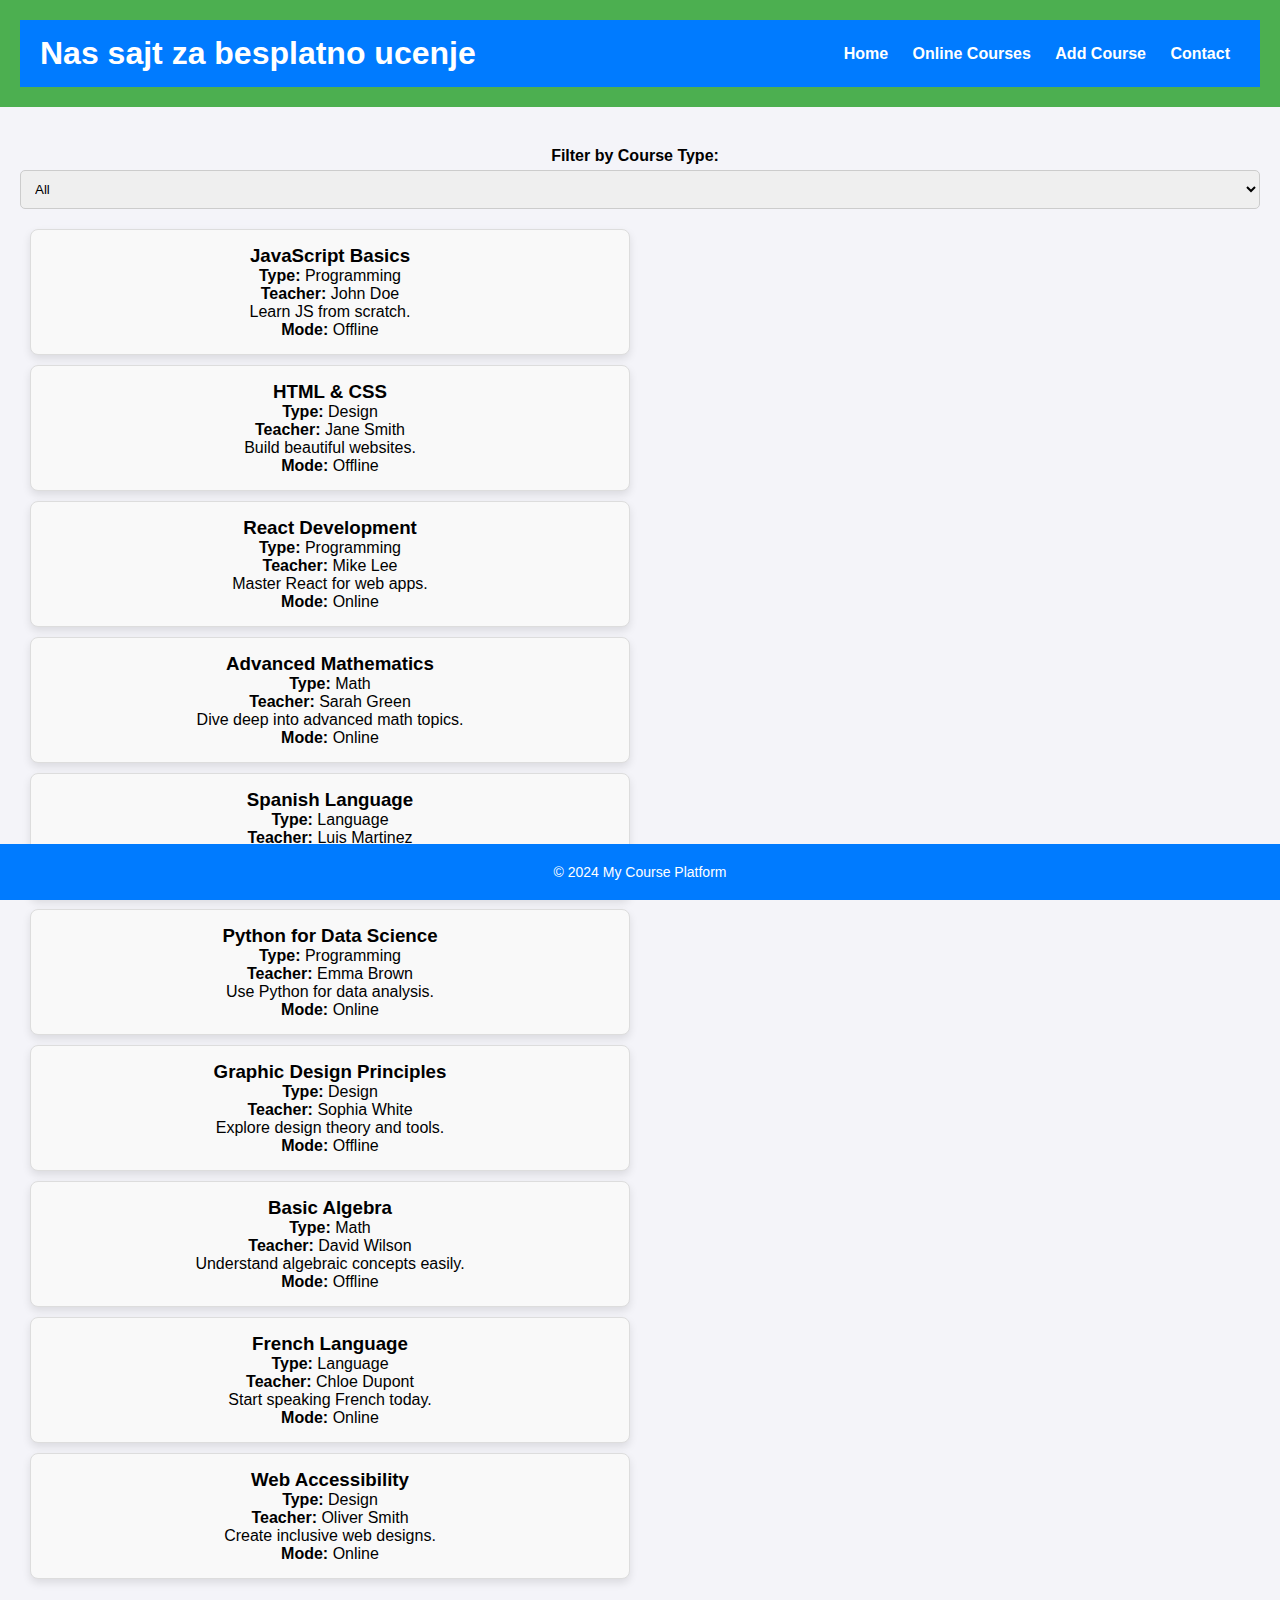
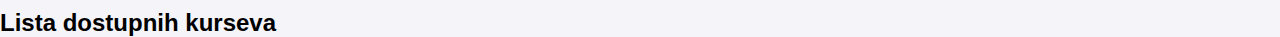
<file: Ucenje/index.html>
<!DOCTYPE html>
<html lang="en">
<head>
    <meta charset="UTF-8">
    <meta name="viewport" content="width=device-width, initial-scale=1.0">
    <title>Home - Course Platform</title>
    <link rel="stylesheet" href="style.css">
</head>
<body>
    <header>
        <div class="navbar">
            <h1>Nas sajt za besplatno ucenje</h1>
            <nav>
                <a href="index.html">Home</a>
                <a href="online-courses.html">Online Courses</a>
                <a href="add-course.html">Add Course</a>
                <a href="contact.html">Contact</a>
            </nav>
        </div>
    </header>

    <main>
        <!-- Filter opcija -->
        <section class="filter">
            <label for="filter-type">Filter by Course Type:</label>
            <select id="filter-type">
                <option value="all">All</option>
                <option value="programming">Programming</option>
                <option value="design">Design</option>
                <option value="math">Math</option>
                <option value="language">Language</option>
            </select>
        </section>

        <!-- Prikaz kurseva -->
        <section id="course-list">
            <!-- Kursevi će se dinamički generisati ovde -->
        </section>
    </main>

    <footer>
        <p>&copy; 2024 My Course Platform</p>
    </footer>

    <h2>Lista dostupnih kurseva</h2>

    <script>
        const courses = [
            { name: "JavaScript Basics", type: "Programming", teacher: "John Doe", online: false, description: "Learn JS from scratch." },
            { name: "HTML & CSS", type: "Design", teacher: "Jane Smith", online: false, description: "Build beautiful websites." },
            { name: "React Development", type: "Programming", teacher: "Mike Lee", online: true, description: "Master React for web apps." },
            { name: "Advanced Mathematics", type: "Math", teacher: "Sarah Green", online: true, description: "Dive deep into advanced math topics." },
            { name: "Spanish Language", type: "Language", teacher: "Luis Martinez", online: false, description: "Learn conversational Spanish." },
            { name: "Python for Data Science", type: "Programming", teacher: "Emma Brown", online: true, description: "Use Python for data analysis." },
            { name: "Graphic Design Principles", type: "Design", teacher: "Sophia White", online: false, description: "Explore design theory and tools." },
            { name: "Basic Algebra", type: "Math", teacher: "David Wilson", online: false, description: "Understand algebraic concepts easily." },
            { name: "French Language", type: "Language", teacher: "Chloe Dupont", online: true, description: "Start speaking French today." },
            { name: "Web Accessibility", type: "Design", teacher: "Oliver Smith", online: true, description: "Create inclusive web designs." },
        ];

        function displayCourses(filterType = "all") {
            const courseList = document.getElementById("course-list");
            courseList.innerHTML = "";

            const filteredCourses = filterType === "all" ? courses : courses.filter(course => course.type.toLowerCase() === filterType.toLowerCase());

            filteredCourses.forEach(course => {
                const courseItem = document.createElement("div");
                courseItem.classList.add("course-item");
                courseItem.innerHTML = `
                    <h3>${course.name}</h3>
                    <p><strong>Type:</strong> ${course.type}</p>
                    <p><strong>Teacher:</strong> ${course.teacher}</p>
                    <p>${course.description}</p>
                    <p><strong>Mode:</strong> ${course.online ? "Online" : "Offline"}</p>
                `;
                courseList.appendChild(courseItem);
            });
        }

        document.getElementById("filter-type").addEventListener("change", (e) => {
            displayCourses(e.target.value);
        });

        displayCourses();
    </script>
</body>
</html>
</file>
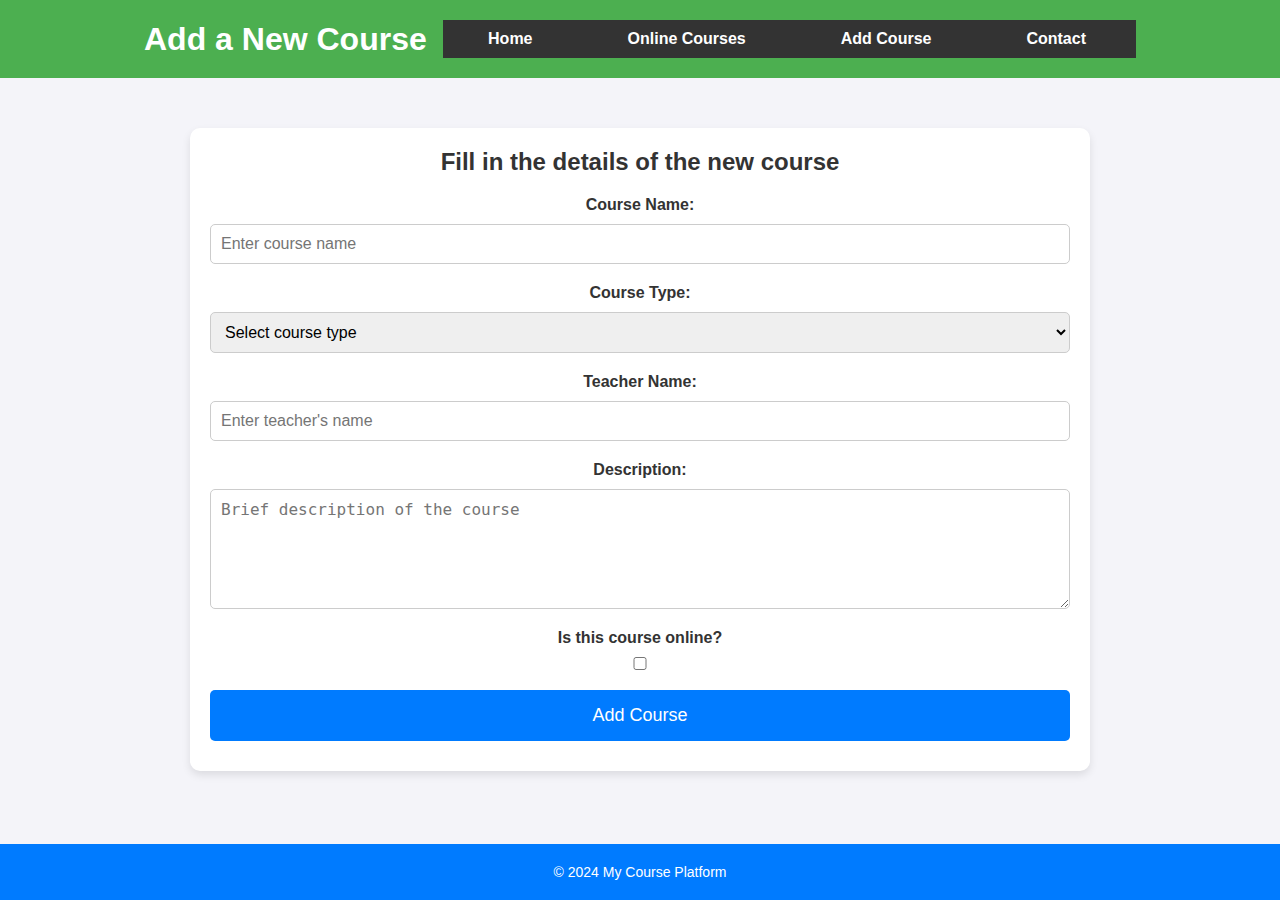
<file: Ucenje/add-course.html>
<!DOCTYPE html>
<html lang="en">
<head>
    <meta charset="UTF-8">
    <meta name="viewport" content="width=device-width, initial-scale=1.0">
    <title>Add a New Course</title>
    <link rel="stylesheet" href="style.css">
</head>
<body>
    <header>
        <div class="container">
            <h1>Add a New Course</h1>
            <nav>
                <ul>
                    <li><a href="index.html">Home</a></li>
                    <li><a href="online-courses.html">Online Courses</a></li>
                    <li><a href="add-course.html">Add Course</a></li>
                    <li><a href="contact.html">Contact</a></li>
                </ul>
            </nav>
        </div>
    </header>

    <main>
        <section class="add-course-container">
            <h2>Fill in the details of the new course</h2>
            <form id="addCourseForm">
                <div class="form-group">
                    <label for="courseName">Course Name:</label>
                    <input type="text" id="courseName" name="courseName" placeholder="Enter course name" required>
                </div>

                <div class="form-group">
                    <label for="courseType">Course Type:</label>
                    <select id="courseType" name="courseType" required>
                        <option value="">Select course type</option>
                        <option value="Programming">Programming</option>
                        <option value="Design">Design</option>
                        <option value="Business">Business</option>
                        <option value="Marketing">Marketing</option>
                    </select>
                </div>

                <div class="form-group">
                    <label for="teacherName">Teacher Name:</label>
                    <input type="text" id="teacherName" name="teacherName" placeholder="Enter teacher's name" required>
                </div>

                <div class="form-group">
                    <label for="description">Description:</label>
                    <textarea id="description" name="description" placeholder="Brief description of the course" required></textarea>
                </div>

                <div class="form-group">
                    <label for="isOnline">Is this course online?</label>
                    <input type="checkbox" id="isOnline" name="isOnline">
                </div>

                <button type="submit">Add Course</button>
            </form>
        </section>
    </main>

    <footer>
        <p>&copy; 2024 My Course Platform</p>
    </footer>

    <script src="script.js"></script>
</body>
</html>
</file>
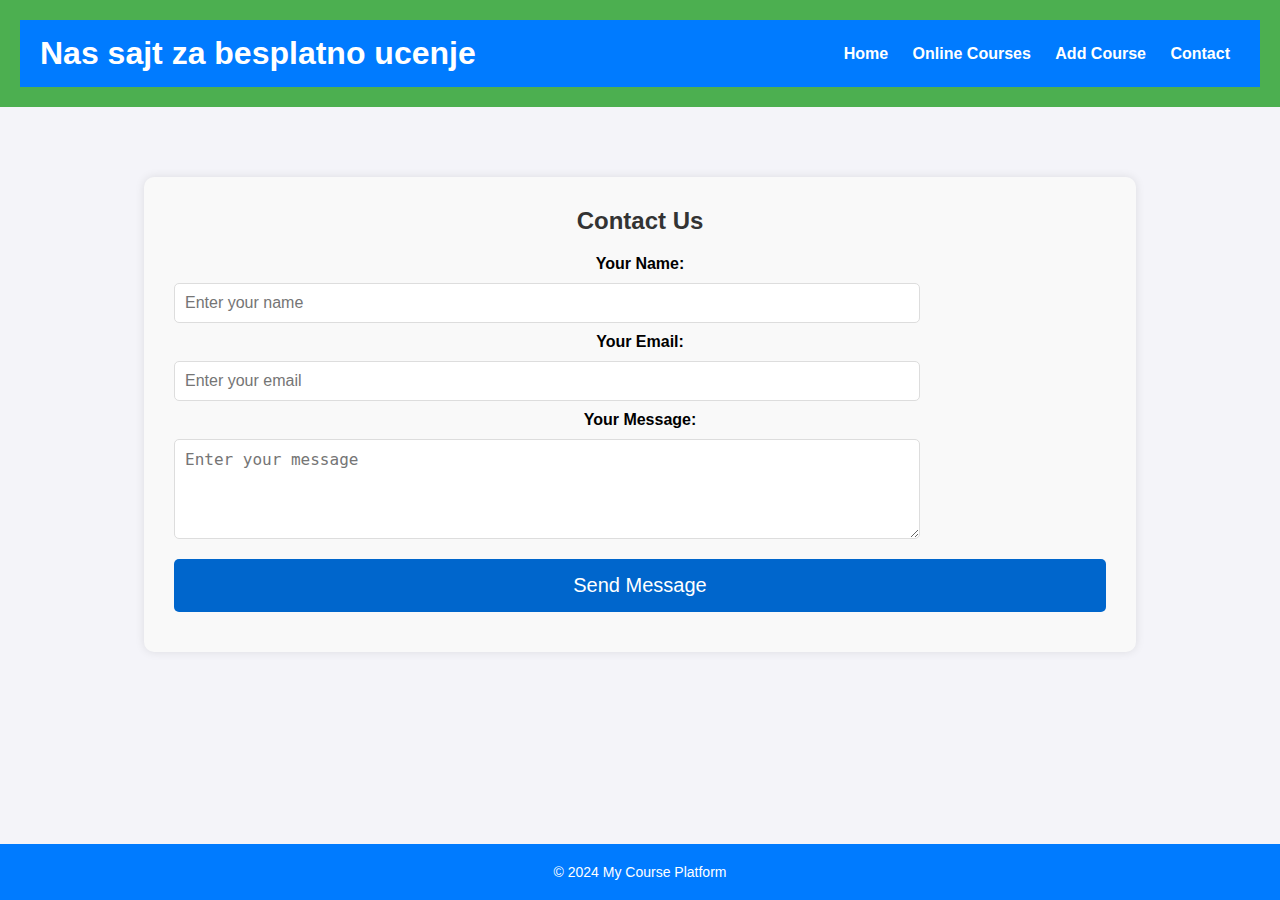
<file: Ucenje/contact.html>
<!DOCTYPE html>
<html lang="en">
<head>
    <meta charset="UTF-8">
    <meta name="viewport" content="width=device-width, initial-scale=1.0">
    <title>Contact Us</title>
    <link rel="stylesheet" href="style.css">
</head>
<body>
    <header>
        <div class="navbar">
            <h1>Nas sajt za besplatno ucenje</h1>
            <nav>
                <a href="index.html">Home</a>
                <a href="online-courses.html">Online Courses</a>
                <a href="add-course.html">Add Course</a>
                <a href="contact.html">Contact</a>
            </nav>
        </div>
    </header>

    <main>
        <div class="contact-container">
            <h2>Contact Us</h2>
            <form class="contact-form">
                <label for="name">Your Name:</label>
                <input type="text" id="name" placeholder="Enter your name" required>
                
                <label for="email">Your Email:</label>
                <input type="email" id="email" placeholder="Enter your email" required>
                
                <label for="message">Your Message:</label>
                <textarea id="message" placeholder="Enter your message" rows="5" required></textarea>
                
                <button type="submit">Send Message</button>
            </form>
        </div>
    </main>

    <footer>
        <p>&copy; 2024 My Course Platform</p>
    </footer>
</body>
</html>
</file>
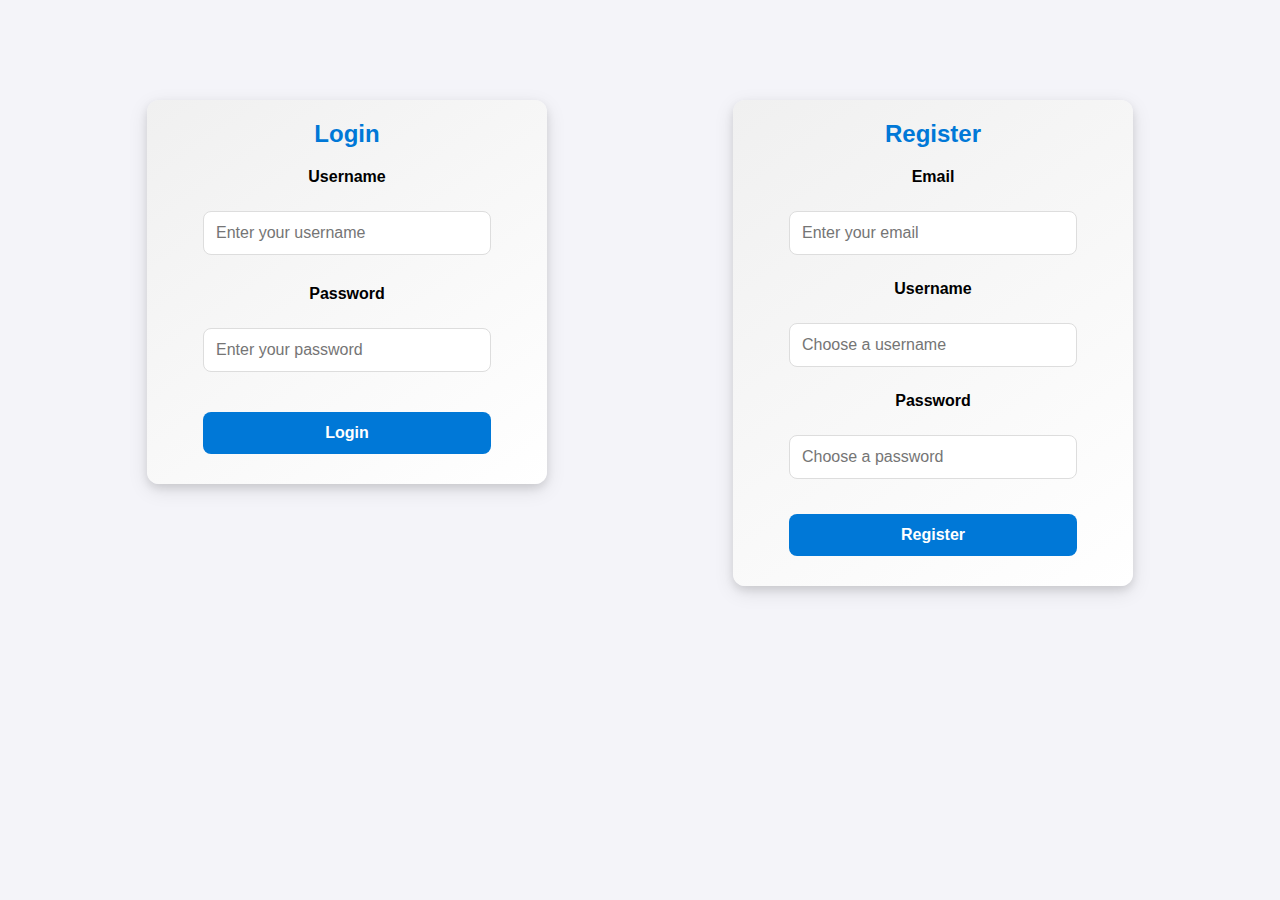
<file: Ucenje/login.html>
<!DOCTYPE html>
<html lang="en">
<head>
    <meta charset="UTF-8">
    <meta name="viewport" content="width=device-width, initial-scale=1.0">
    <title>Login & Register</title>
    <link rel="stylesheet" href="style.css"> <!-- Povezujemo CSS -->
</head>
<body>
    <div class="auth-container">
        <div class="login-container">
            <h2>Login</h2>
            <form id="login-form">
                <label for="username">Username</label>
                <input type="text" id="username" placeholder="Enter your username" required>

                <label for="password">Password</label>
                <input type="password" id="password" placeholder="Enter your password" required>

                <button type="submit">Login</button>
            </form>
            <p id="login-error" class="error-message" style="display: none;">Invalid username or password.</p>
        </div>

        <div class="register-container">
            <h2>Register</h2>
            <form id="register-form">
                <label for="reg-email">Email</label>
                <input type="email" id="reg-email" placeholder="Enter your email" required>

                <label for="reg-username">Username</label>
                <input type="text" id="reg-username" placeholder="Choose a username" required>

                <label for="reg-password">Password</label>
                <input type="password" id="reg-password" placeholder="Choose a password" required>

                <button type="submit">Register</button>
            </form>
            <p id="register-error" class="error-message" style="display: none;">Invalid email or password.</p>
            <p id="register-success" class="success-message" style="display: none;">Registration successful! You can now log in.</p>
        </div>
    </div>
    <script src="login.js"></script>
</body>
</html>
</file>
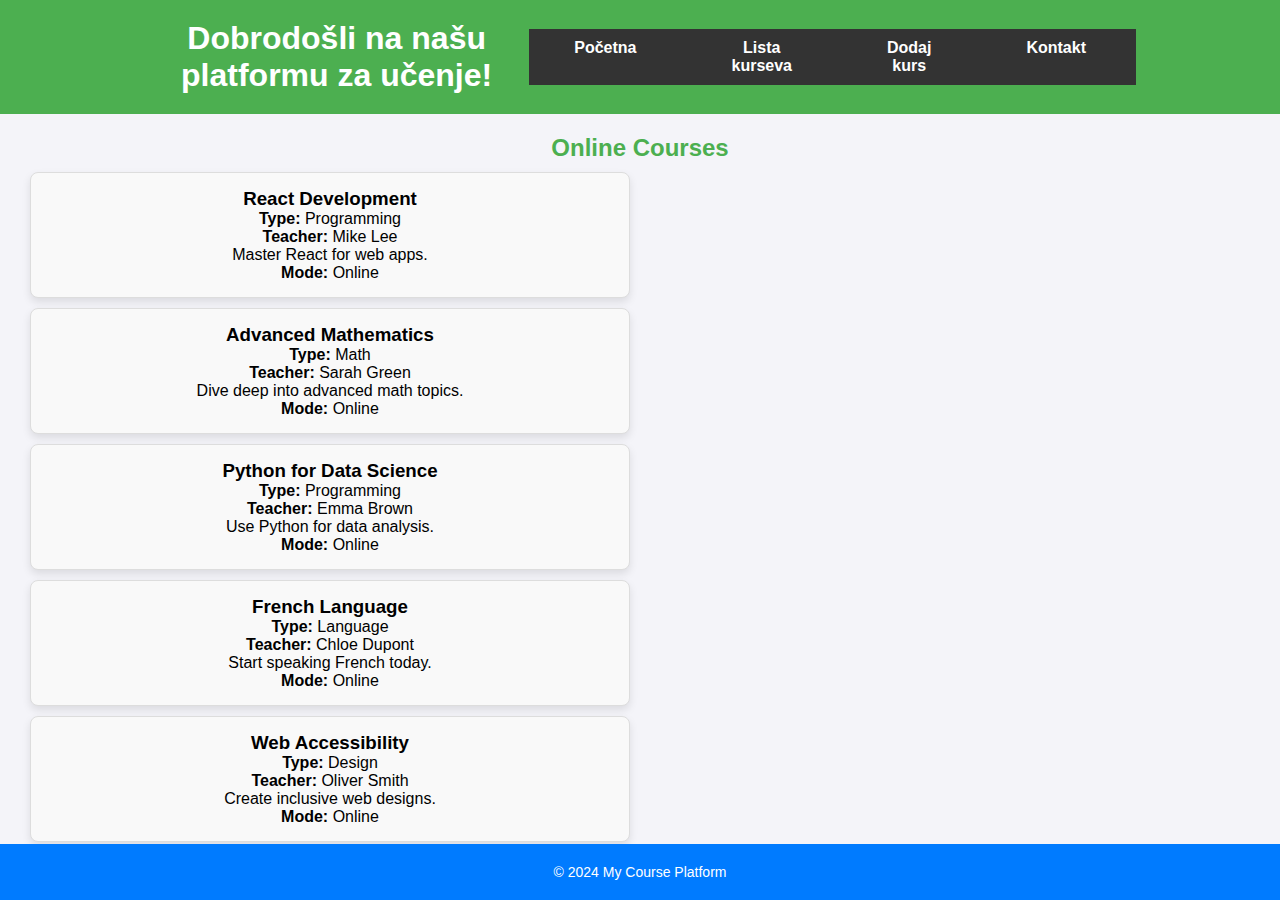
<file: Ucenje/online-courses.html>
<!DOCTYPE html>
<html lang="en">
<head>
    <meta charset="UTF-8">
    <meta name="viewport" content="width=device-width, initial-scale=1.0">
    <title>Online Courses</title>
    <link rel="stylesheet" href="style.css">
</head>
<body>
    <header>
        <div class="container">
            <h1>Dobrodošli na našu platformu za učenje!</h1>
            <nav>
                <ul>
                    <li><a href="index.html">Početna</a></li>
                    <li><a href="online.html">Lista kurseva</a></li>
                    <li><a href="add-course.html">Dodaj kurs</a></li>
                    <li><a href="contact.html">Kontakt</a></li>
                </ul>
            </nav>
        </div>
    </header>

    <main>
        <section class="online-courses-section">
            <h2>Online Courses</h2>
            <div id="online-course-list">
                <!-- Online kursevi će se generisati ovde -->
            </div>
        </section>
    </main>

    <footer>
        <p>&copy; 2024 My Course Platform</p>
    </footer>

    <script>
        // Svi kursevi - kopirano iz glavnog fajla
        const courses = [
            { name: "JavaScript Basics", type: "Programming", teacher: "John Doe", online: false, description: "Learn JS from scratch." },
            { name: "HTML & CSS", type: "Design", teacher: "Jane Smith", online: false, description: "Build beautiful websites." },
            { name: "React Development", type: "Programming", teacher: "Mike Lee", online: true, description: "Master React for web apps." },
            { name: "Advanced Mathematics", type: "Math", teacher: "Sarah Green", online: true, description: "Dive deep into advanced math topics." },
            { name: "Spanish Language", type: "Language", teacher: "Luis Martinez", online: false, description: "Learn conversational Spanish." },
            { name: "Python for Data Science", type: "Programming", teacher: "Emma Brown", online: true, description: "Use Python for data analysis." },
            { name: "Graphic Design Principles", type: "Design", teacher: "Sophia White", online: false, description: "Explore design theory and tools." },
            { name: "Basic Algebra", type: "Math", teacher: "David Wilson", online: false, description: "Understand algebraic concepts easily." },
            { name: "French Language", type: "Language", teacher: "Chloe Dupont", online: true, description: "Start speaking French today." },
            { name: "Web Accessibility", type: "Design", teacher: "Oliver Smith", online: true, description: "Create inclusive web designs." },
        ];

        // Filtriranje samo online kurseva
        const onlineCourses = courses.filter(course => course.online);

        // Prikazuje online kurseve
        const onlineCourseList = document.getElementById("online-course-list");
        onlineCourses.forEach(course => {
            const courseItem = document.createElement("div");
            courseItem.classList.add("course-item");
            courseItem.innerHTML = `
                <h3>${course.name}</h3>
                <p><strong>Type:</strong> ${course.type}</p>
                <p><strong>Teacher:</strong> ${course.teacher}</p>
                <p>${course.description}</p>
                <p><strong>Mode:</strong> Online</p>
            `;
            onlineCourseList.appendChild(courseItem);
        });
    </script>
</body>
</html>
</file>
<file: Ucenje/style.css>
body {
    font-family: Arial, sans-serif;
    margin: 0;
    padding: 0;
    background: #f9f9f9;
}

.main-header {
    background: #0078d7;
    color: white;
    padding: 20px;
    text-align: center;
}

nav a {
    color: white;
    text-decoration: none;
    margin: 0 10px;
    font-weight: bold;
}

nav a:hover {
    text-decoration: underline;
}

.course-container {
    display: flex;
    flex-wrap: wrap;
    gap: 20px;
    padding: 20px;
}

.course-card {
    background: #fff;
    border: 1px solid #ddd;
    border-radius: 8px;
    padding: 15px;
    width: calc(33% - 40px);
    box-shadow: 0 2px 5px rgba(0, 0, 0, 0.1);
}

.course-card h3 {
    margin: 0 0 10px;
    color: #0078d7;
}

button {
    padding: 10px;
    background: #0078d7;
    color: white;
    border: none;
    border-radius: 5px;
    cursor: pointer;
}

button:hover {
    background: #005bb5;
}
/* Stilizacija forme za dodavanje kurseva */
.styled-form {
    background: #ffffff;
    padding: 20px;
    border-radius: 10px;
    box-shadow: 0 4px 8px rgba(0, 0, 0, 0.1);
    max-width: 500px;
    margin: 20px auto;
    display: flex;
    flex-direction: column;
    gap: 15px;
}

.styled-form label {
    font-weight: bold;
    color: #333;
}

.styled-form input,
.styled-form textarea,
.styled-form button {
    font-size: 16px;
    padding: 10px;
    border: 1px solid #ddd;
    border-radius: 5px;
    width: 100%;
}

.styled-form input:focus,
.styled-form textarea:focus {
    border-color: #0078d7;
    outline: none;
    box-shadow: 0 0 5px rgba(0, 120, 215, 0.5);
}

.styled-form textarea {
    resize: none;
    height: 100px;
}

.checkbox-container {
    display: flex;
    align-items: center;
    gap: 10px;
}

.styled-form button {
    background-color: #0078d7;
    color: white;
    border: none;
    cursor: pointer;
    transition: background-color 0.3s;
}

.styled-form button:hover {
    background-color: #005bb5;
}

#schedule-section {
    margin-top: -10px;
    padding-left: 20px;
    border-left: 3px solid #0078d7;
}
input:invalid, textarea:invalid {
    border-color: red;
    outline: none;
}

input:valid, textarea:valid {
    border-color: #00cc00;
}

input.error, textarea.error {
    border-color: red !important;
    background-color: #ffe6e6;
}
.courses-list {
    display: flex;
    flex-wrap: wrap;
    gap: 20px;
    justify-content: center;
    margin-top: 20px;
}

.course-card {
    background: #f9f9f9;
    padding: 15px;
    border-radius: 10px;
    box-shadow: 0 4px 8px rgba(0, 0, 0, 0.1);
    max-width: 300px;
    text-align: left;
}

.course-card h3 {
    margin-bottom: 10px;
    color: #0078d7;
}

.course-card p {
    margin: 5px 0;
    color: #555;
}














body {
    font-family: Arial, sans-serif;
    margin: 0;
    padding: 0;
    background-color: #f4f4f9;
}

header {
    background-color: #0078d7;
    color: white;
    padding: 20px;
    text-align: center;
}

#add-course {
    padding: 20px;
    background-color: #fff;
    margin: 20px;
    box-shadow: 0 0 10px rgba(0, 0, 0, 0.1);
}

#courses-container {
    display: flex;
    flex-wrap: wrap;
    gap: 20px;
    justify-content: center;
    margin-top: 20px;
}

.course-card {
    background: #fff;
    padding: 15px;
    border-radius: 10px;
    box-shadow: 0 4px 8px rgba(0, 0, 0, 0.1);
    max-width: 300px;
    text-align: left;
    width: 100%;
}

.course-card h3 {
    margin-bottom: 10px;
    color: #0078d7;
}

.course-card p {
    margin: 5px 0;
    color: #555;
}








.login-container {
    width: 100%;
    max-width: 400px;
    margin: 50px auto;
    padding: 20px;
    background: #fff;
    box-shadow: 0 4px 8px rgba(0, 0, 0, 0.1);
    border-radius: 10px;
    text-align: center;
}

.login-container h2 {
    margin-bottom: 20px;
    color: #0078d7;
}

.login-container form {
    display: flex;
    flex-direction: column;
}

.login-container input {
    margin-bottom: 15px;
    padding: 10px;
    font-size: 16px;
    border: 1px solid #ddd;
    border-radius: 5px;
}

.login-container button {
    background: #0078d7;
    color: white;
    border: none;
    padding: 10px;
    font-size: 16px;
    border-radius: 5px;
    cursor: pointer;
}

.login-container button:hover {
    background: #005fa3;
}

.error-message {
    color: red;
    font-size: 14px;
}









.register-container {
    width: 100%;
    max-width: 400px;
    margin: 50px auto;
    padding: 20px;
    background: #fff;
    box-shadow: 0 4px 8px rgba(0, 0, 0, 0.1);
    border-radius: 10px;
    text-align: center;
}

.register-container h2 {
    margin-bottom: 20px;
    color: #0078d7;
}

.success-message {
    color: green;
    font-size: 14px;
}









.register-container {
    width: 100%;
    max-width: 400px;
    margin: 50px auto;
    padding: 30px;
    background: linear-gradient(145deg, #f0f0f0, #ffffff);
    box-shadow: 0 4px 8px rgba(0, 0, 0, 0.1), 0 6px 20px rgba(0, 0, 0, 0.1);
    border-radius: 12px;
    text-align: center;
    font-family: 'Arial', sans-serif;
}

.register-container h2 {
    font-size: 24px;
    font-weight: bold;
    color: #0078d7;
    margin-bottom: 20px;
}

.register-container form {
    display: flex;
    flex-direction: column;
    gap: 15px;
}

.register-container input {
    padding: 12px;
    font-size: 16px;
    border: 1px solid #ddd;
    border-radius: 8px;
    transition: all 0.3s ease;
}

.register-container input:focus {
    border-color: #0078d7;
    box-shadow: 0 0 8px rgba(0, 120, 215, 0.3);
    outline: none;
}

.register-container button {
    background: #0078d7;
    color: white;
    border: none;
    padding: 12px;
    font-size: 16px;
    font-weight: bold;
    border-radius: 8px;
    cursor: pointer;
    transition: background-color 0.3s ease;
}

.register-container button:hover {
    background: #005fa3;
}

.register-container .error-message {
    color: #d32f2f;
    font-size: 14px;
    margin-top: 10px;
    display: block;
}

.register-container .success-message {
    color: #388e3c;
    font-size: 14px;
    margin-top: 10px;
    display: block;
}
















/* Glavni kontejner za Login i Register */
.auth-container {
    display: flex;
    justify-content: space-around;
    align-items: flex-start;
    width: 90%;
    max-width: 1200px;
    margin: 50px auto;
    gap: 20px;
}

/* Login i Register kontejneri */
.login-container, .register-container {
    flex: 1; /* Prilagodljiva širina */
    min-width: 300px;
    padding: 20px;
    background: linear-gradient(145deg, #f0f0f0, #ffffff);
    box-shadow: 0 4px 8px rgba(0, 0, 0, 0.1), 0 6px 20px rgba(0, 0, 0, 0.1);
    border-radius: 12px;
    text-align: center;
    font-family: 'Arial', sans-serif;
}

/* Stilovi za naslov */
.login-container h2, .register-container h2 {
    font-size: 24px;
    font-weight: bold;
    color: #0078d7;
    margin-bottom: 20px;
}

/* Stilovi za forme */
.login-container form, .register-container form {
    display: flex;
    flex-direction: column;
    gap: 15px;
}

.login-container input, .register-container input {
    padding: 12px;
    font-size: 16px;
    border: 1px solid #ddd;
    border-radius: 8px;
    transition: all 0.3s ease;
}

.login-container input:focus, .register-container input:focus {
    border-color: #0078d7;
    box-shadow: 0 0 8px rgba(0, 120, 215, 0.3);
    outline: none;
}

/* Dugmad */
.login-container button, .register-container button {
    background: #0078d7;
    color: white;
    border: none;
    padding: 12px;
    font-size: 16px;
    font-weight: bold;
    border-radius: 8px;
    cursor: pointer;
    transition: background-color 0.3s ease;
}

.login-container button:hover, .register-container button:hover {
    background: #005fa3;
}

/* Poruke o grešci i uspehu */
.error-message {
    color: #d32f2f;
    font-size: 14px;
    margin-top: 10px;
    display: block;
}

.success-message {
    color: #388e3c;
    font-size: 14px;
    margin-top: 10px;
    display: block;
}







.course-item {
    background: #f9f9f9;
    border: 1px solid #ddd;
    padding: 15px;
    margin: 10px 0;
    border-radius: 8px;
    box-shadow: 0 4px 8px rgba(0, 0, 0, 0.1);
}

.filter {
    margin: 20px 0;
    text-align: center;
}








body {
    font-family: Arial, sans-serif;
    margin: 0;
    padding: 0;
}

.navbar {
    background-color: #007BFF;
    color: white;
    padding: 15px 20px;
    display: flex;
    justify-content: space-between;
    align-items: center;
}

.navbar h1 {
    margin: 0;
}

.navbar nav a {
    color: white;
    margin: 0 10px;
    text-decoration: none;
}

.navbar nav a:hover {
    text-decoration: underline;
}

.filter {
    margin: 20px auto;
    text-align: center;
}

.filter label {
    margin-right: 10px;
    font-weight: bold;
}

.course-item {
    background: #f9f9f9;
    border: 1px solid #ddd;
    border-radius: 8px;
    padding: 15px;
    margin: 15px auto;
    max-width: 600px;
    box-shadow: 0 4px 8px rgba(0, 0, 0, 0.1);
}

.course-item h3 {
    margin-top: 0;
}

footer {
    background-color: #007BFF;
    color: white;
    text-align: center;
    padding: 10px 0;
    position: relative;
    bottom: 0;
    width: 100%;
}











/* Add Course page styles */
.add-course-container {
    width: 80%;
    margin: 30px auto;
    padding: 20px;
    background-color: #f9f9f9;
    border-radius: 10px;
    box-shadow: 0 0 10px rgba(0, 0, 0, 0.1);
}

.add-course-container h2 {
    text-align: center;
    color: #333;
    margin-bottom: 20px;
}

.add-course-form {
    display: flex;
    flex-direction: column;
}

.add-course-form input,
.add-course-form textarea,
.add-course-form select {
    margin: 10px 0;
    padding: 10px;
    border: 1px solid #ddd;
    border-radius: 5px;
    font-size: 16px;
}

.add-course-form input:focus,
.add-course-form textarea:focus,
.add-course-form select:focus {
    border-color: #0066cc;
    outline: none;
}

.add-course-form button {
    padding: 12px 20px;
    background-color: #0066cc;
    color: white;
    border: none;
    border-radius: 5px;
    font-size: 18px;
    cursor: pointer;
}

.add-course-form button:hover {
    background-color: #004a99;
}







/* Contact Us page styles */
.contact-container {
    width: 80%;
    margin: 30px auto;
    padding: 20px;
    background-color: #f9f9f9;
    border-radius: 10px;
    box-shadow: 0 0 10px rgba(0, 0, 0, 0.1);
}

.contact-container h2 {
    text-align: center;
    color: #333;
    margin-bottom: 20px;
}

.contact-form {
    display: flex;
    flex-direction: column;
}

.contact-form input,
.contact-form textarea {
    margin: 10px 0;
    padding: 10px;
    border: 1px solid #ddd;
    border-radius: 5px;
    font-size: 16px;
}

.contact-form input:focus,
.contact-form textarea:focus {
    border-color: #0066cc;
    outline: none;
}

.contact-form button {
    padding: 12px 20px;
    background-color: #0066cc;
    color: white;
    border: none;
    border-radius: 5px;
    font-size: 18px;
    cursor: pointer;
}

.contact-form button:hover {
    background-color: #004a99;
}









/* Add Course and Contact page styles */

/* Style for form input fields and textarea */
.add-course-form input,
.add-course-form textarea,
.add-course-form select {
    margin: 15px 0;
    padding: 15px;
    border: 1px solid #ddd;
    border-radius: 5px;
    font-size: 18px;  /* Increased font size */
    height: 45px;  /* Increased height */
}

.add-course-form textarea {
    height: 150px;  /* Increased height for textarea */
}

/* Fixed footer at the bottom */
footer {
    position: fixed;
    bottom: 0;
    width: 100%;
    background-color: #0066cc;
    color: white;
    text-align: center;
    padding: 10px 0;
    font-size: 14px;
}

footer p {
    margin: 0;
}

/* Style for the Add Course container */
.add-course-container,
.contact-container {
    width: 80%;
    margin: 50px auto;
    padding: 30px;
    background-color: #f9f9f9;
    border-radius: 10px;
    box-shadow: 0 0 10px rgba(0, 0, 0, 0.1);
}

.add-course-container h2,
.contact-container h2 {
    text-align: center;
    color: #333;
    margin-bottom: 20px;
}

/* Add button style */
.add-course-form button,
.contact-form button {
    padding: 15px 25px;
    background-color: #0066cc;
    color: white;
    border: none;
    border-radius: 5px;
    font-size: 20px;  /* Increased font size for button */
    cursor: pointer;
    width: 100%;
}

.add-course-form button:hover,
.contact-form button:hover {
    background-color: #004a99;
}



.online-courses-section {
    text-align: center;
}
/* Stil za formu */
.add-course-form {
    width: 50%;
    margin: 0 auto;
    padding: 20px;
    background-color: #f4f4f4;
    border-radius: 8px;
}

.add-course-form input, .add-course-form select, .add-course-form textarea {
    width: 100%;
    padding: 10px;
    margin-bottom: 10px;
}

button {
    background-color: #4CAF50;
    color: white;
    padding: 10px 20px;
    border: none;
    cursor: pointer;
}

button:hover {
    background-color: #45a049;
}

/* Stil za kurseve */
.course {
    padding: 15px;
    margin: 10px 0;
    border: 1px solid #ddd;
    border-radius: 5px;
    background-color: #f9f9f9;
}

.course h3 {
    margin-top: 0;
}





/* General styling for the page */
body {
    font-family: Arial, sans-serif;
    margin: 0;
    padding: 0;
    background-color: #f4f4f9;
}

header {
    background-color: #007BFF;
    color: white;
    text-align: center;
    padding: 20px 0;
}

h1 {
    margin: 0;
}

/* Style for the course addition form */
.add-course-form {
    width: 60%;
    margin: 30px auto;
    background-color: #fff;
    padding: 20px;
    border-radius: 10px;
    box-shadow: 0 4px 8px rgba(0, 0, 0, 0.1);
}

.add-course-form h2 {
    text-align: center;
    margin-bottom: 20px;
}

.form-group {
    margin-bottom: 15px;
}

label {
    display: block;
    font-weight: bold;
}

input, select, textarea {
    width: 100%;
    padding: 10px;
    margin-top: 5px;
    border: 1px solid #ccc;
    border-radius: 5px;
}

textarea {
    height: 100px;
}

button {
    width: 100%;
    padding: 10px;
    background-color: #007BFF;
    color: white;
    border: none;
    border-radius: 5px;
    cursor: pointer;
    font-size: 16px;
}

button:hover {
    background-color: #0056b3;
}

/* Styling for course list */
#courseList {
    width: 80%;
    margin: 30px auto;
}

.course {
    background-color: #fff;
    padding: 20px;
    margin-bottom: 15px;
    border-radius: 8px;
    box-shadow: 0 4px 8px rgba(0, 0, 0, 0.1);
}

.course-header {
    display: flex;
    justify-content: space-between;
    align-items: center;
}

.course-header h3 {
    margin: 0;
    font-size: 22px;
}

.course-type {
    background-color: #007BFF;
    color: white;
    padding: 5px 15px;
    border-radius: 5px;
}

.course p {
    margin: 10px 0;
}

.course .online {
    color: green;
    font-weight: bold;
}

.course .offline {
    color: red;
    font-weight: bold;
}








/* General styling for the page */
body {
    font-family: Arial, sans-serif;
    margin: 0;
    padding: 0;
    background-color: #f4f4f9;
}

header {
    background-color: #007BFF;
    color: white;
    text-align: center;
    padding: 20px 0;
}

h1 {
    margin: 0;
}

/* Style for the course addition form */
.add-course-form {
    width: 60%;
    margin: 30px auto;
    background-color: #fff;
    padding: 20px;
    border-radius: 10px;
    box-shadow: 0 4px 8px rgba(0, 0, 0, 0.1);
}

.add-course-form h2 {
    text-align: center;
    margin-bottom: 20px;
}

.form-group {
    margin-bottom: 15px;
}

label {
    display: block;
    font-weight: bold;
}

input, select, textarea {
    width: 100%;
    padding: 10px;
    margin-top: 5px;
    border: 1px solid #ccc;
    border-radius: 5px;
}

textarea {
    height: 100px;
}

button {
    width: 100%;
    padding: 10px;
    background-color: #007BFF;
    color: white;
    border: none;
    border-radius: 5px;
    cursor: pointer;
    font-size: 16px;
}

button:hover {
    background-color: #0056b3;
}

/* Styling for course list */
#courseList {
    width: 80%;
    margin: 30px auto;
}

.course {
    background-color: #fff;
    padding: 20px;
    margin-bottom: 15px;
    border-radius: 8px;
    box-shadow: 0 4px 8px rgba(0, 0, 0, 0.1);
}

.course-header {
    display: flex;
    justify-content: space-between;
    align-items: center;
}

.course-header h3 {
    margin: 0;
    font-size: 22px;
}

.course-type {
    background-color: #007BFF;
    color: white;
    padding: 5px 15px;
    border-radius: 5px;
}

.course p {
    margin: 10px 0;
}

.course .online {
    color: green;
    font-weight: bold;
}

.course .offline {
    color: red;
    font-weight: bold;
}








/* Resetovanje osnovnih stilova */
* {
    margin: 0;
    padding: 0;
    box-sizing: border-box;
}

body {
    font-family: Arial, sans-serif;
    background-color: #f9f9f9;
}

/* Header */
header {
    background-color: #007BFF;
    color: white;
    padding: 10px 0;
}

header .container {
    width: 80%;
    margin: 0 auto;
    display: flex;
    justify-content: space-between;
    align-items: center;
}

header nav ul {
    list-style-type: none;
    display: flex;
}

header nav ul li {
    margin-right: 20px;
}

header nav ul li a {
    color: white;
    text-decoration: none;
    font-size: 16px;
}

header nav ul li a:hover {
    text-decoration: underline;
}

/* Add Course Form */
.add-course-form {
    max-width: 900px;
    margin: 30px auto;
    background-color: #fff;
    padding: 20px;
    border-radius: 10px;
    box-shadow: 0 4px 8px rgba(0, 0, 0, 0.1);
}

.add-course-form h2 {
    text-align: center;
    margin-bottom: 20px;
    font-size: 24px;
    color: #333;
}

.add-course-form .form-group {
    margin-bottom: 20px;
}

.add-course-form label {
    font-weight: bold;
    margin-bottom: 5px;
    display: block;
    color: #333;
}

.add-course-form input,
.add-course-form select,
.add-course-form textarea {
    width: 100%;
    padding: 10px;
    border: 1px solid #ccc;
    border-radius: 5px;
    font-size: 16px;
}

.add-course-form textarea {
    height: 120px;
}

.add-course-form button {
    width: 100%;
    padding: 15px;
    background-color: #007BFF;
    color: white;
    border: none;
    border-radius: 5px;
    font-size: 18px;
    cursor: pointer;
}

.add-course-form button:hover {
    background-color: #0056b3;
}

/* Footer */
footer {
    background-color: #007BFF;
    color: white;
    text-align: center;
    padding: 20px;
}

footer p {
    font-size: 14px;
}

/* Responsive Design */
@media (max-width: 768px) {
    header .container {
        flex-direction: column;
        align-items: flex-start;
    }

    header nav ul {
        flex-direction: column;
        align-items: flex-start;
    }

    header nav ul li {
        margin-bottom: 10px;
    }

    .add-course-form {
        padding: 15px;
        width: 100%;
    }
}
/* Globalne stilove */
body {
    font-family: Arial, sans-serif;
    background-color: #f9f9f9;
    margin: 0;
    padding: 0;
}

/* Header */
header {
    background-color: #007BFF;
    color: white;
    padding: 10px 0;
}

header .container {
    width: 80%;
    margin: 0 auto;
    display: flex;
    justify-content: space-between;
    align-items: center;
}

header nav ul {
    list-style-type: none;
    display: flex;
}

header nav ul li {
    margin-right: 20px;
}

header nav ul li a {
    color: white;
    text-decoration: none;
    font-size: 16px;
}

header nav ul li a:hover {
    text-decoration: underline;
}

/* Forma za dodavanje kursa */
.add-course-form {
    max-width: 900px;
    margin: 30px auto;
    background-color: #fff;
    padding: 20px;
    border-radius: 10px;
    box-shadow: 0 4px 8px rgba(0, 0, 0, 0.1);
}

.add-course-form h2 {
    text-align: center;
    margin-bottom: 20px;
    font-size: 24px;
    color: #333;
}

.add-course-form .form-group {
    margin-bottom: 20px;
}

.add-course-form label {
    font-weight: bold;
    margin-bottom: 5px;
    display: block;
    color: #333;
}

.add-course-form input,
.add-course-form select,
.add-course-form textarea {
    width: 100%;
    padding: 10px;
    border: 1px solid #ccc;
    border-radius: 5px;
    font-size: 16px;
}

.add-course-form textarea {
    height: 120px;
}

.add-course-form button {
    width: 100%;
    padding: 15px;
    background-color: #007BFF;
    color: white;
    border: none;
    border-radius: 5px;
    font-size: 18px;
    cursor: pointer;
}

.add-course-form button:hover {
    background-color: #0056b3;
}

/* Footer */
footer {
    background-color: #007BFF;
    color: white;
    text-align: center;
    padding: 20px;
}

footer p {
    font-size: 14px;
}
/* Global Styles */
body {
    font-family: Arial, sans-serif;
    background-color: #f9f9f9;
    margin: 0;
    padding: 0;
}

header {
    background-color: #007BFF;
    color: white;
    padding: 10px 0;
}

header .container {
    width: 80%;
    margin: 0 auto;
    display: flex;
    justify-content: space-between;
    align-items: center;
}

header nav ul {
    list-style-type: none;
    display: flex;
}

header nav ul li {
    margin-right: 20px;
}

header nav ul li a {
    color: white;
    text-decoration: none;
    font-size: 16px;
}

header nav ul li a:hover {
    text-decoration: underline;
}

/* Add Course Page Styles */
.add-course-container {
    max-width: 900px;
    margin: 30px auto;
    background-color: #fff;
    padding: 20px;
    border-radius: 10px;
    box-shadow: 0 4px 8px rgba(0, 0, 0, 0.1);
}

.add-course-container h2 {
    text-align: center;
    margin-bottom: 20px;
    font-size: 24px;
    color: #333;
}

.add-course-container .form-group {
    margin-bottom: 20px;
}

.add-course-container label {
    font-weight: bold;
    margin-bottom: 5px;
    display: block;
    color: #333;
}

.add-course-container input,
.add-course-container select,
.add-course-container textarea {
    width: 100%;
    padding: 10px;
    border: 1px solid #ccc;
    border-radius: 5px;
    font-size: 16px;
}

.add-course-container textarea {
    height: 120px;
}

.add-course-container button {
    width: 100%;
    padding: 15px;
    background-color: #007BFF;
    color: white;
    border: none;
    border-radius: 5px;
    font-size: 18px;
    cursor: pointer;
}

.add-course-container button:hover {
    background-color: #0056b3;
}

/* Footer */
footer {
    background-color: #007BFF;
    color: white;
    text-align: center;
    padding: 20px;
}

footer p {
    font-size: 14px;
}
/* Global Styles */
body {
    font-family: Arial, sans-serif;
    background-color: #f9f9f9;
    margin: 0;
    padding: 0;
}

header {
    background-color: #007BFF;
    color: white;
    padding: 10px 0;
}

header .container {
    width: 80%;
    margin: 0 auto;
    display: flex;
    justify-content: space-between;
    align-items: center;
}

header nav ul {
    list-style-type: none;
    display: flex;
}

header nav ul li {
    margin-right: 20px;
}

header nav ul li a {
    color: white;
    text-decoration: none;
    font-size: 16px;
}

header nav ul li a:hover {
    text-decoration: underline;
}

/* Add Course Page Styles */
.add-course-container {
    max-width: 900px;
    margin: 30px auto;
    background-color: #fff;
    padding: 20px;
    border-radius: 10px;
    box-shadow: 0 4px 8px rgba(0, 0, 0, 0.1);
}

.add-course-container h2 {
    text-align: center;
    margin-bottom: 20px;
    font-size: 24px;
    color: #333;
}

.add-course-container .form-group {
    margin-bottom: 20px;
}

.add-course-container label {
    font-weight: bold;
    margin-bottom: 5px;
    display: block;
    color: #333;
}

.add-course-container input,
.add-course-container select,
.add-course-container textarea {
    width: 100%;
    padding: 10px;
    border: 1px solid #ccc;
    border-radius: 5px;
    font-size: 16px;
}

.add-course-container textarea {
    height: 120px;
}

.add-course-container button {
    width: 100%;
    padding: 15px;
    background-color: #007BFF;
    color: white;
    border: none;
    border-radius: 5px;
    font-size: 18px;
    cursor: pointer;
}

.add-course-container button:hover {
    background-color: #0056b3;
}

/* Footer */
footer {
    background-color: #007BFF;
    color: white;
    text-align: center;
    padding: 20px;
}

footer p {
    font-size: 14px;
}




/* Osnovni stil za telo */
body {
    font-family: Arial, sans-serif;
    margin: 0;
    padding: 0;
    background-color: #f4f4f9;
}

/* Zaglavlje */
header {
    background-color: #4CAF50;
    color: white;
    text-align: center;
    padding: 20px;
}

header h1 {
    margin: 0;
}

/* Navigacija */
nav ul {
    list-style: none;
    padding: 0;
    margin: 0;
    display: flex;
    justify-content: center;
    background-color: #333;
}

nav ul li {
    margin: 0 15px;
}

nav ul li a {
    text-decoration: none;
    color: white;
    font-weight: bold;
    padding: 10px 20px;
    display: block;
    transition: background-color 0.3s;
}

nav ul li a:hover {
    background-color: #575757;
}

/* Glavni deo stranice */
main {
    padding: 20px;
    text-align: center;
}

main h2 {
    color: #4CAF50;
}

/* Forma */
form input, form textarea, form button {
    width: 80%;
    padding: 10px;
    margin: 10px auto;
    display: block;
    border: 1px solid #ddd;
    border-radius: 5px;
}

form button {
    background-color: #4CAF50;
    color: white;
    border: none;
    cursor: pointer;
    transition: background-color 0.3s;
}

form button:hover {
    background-color: #45a049;
}

/* Dugme za logout */
#logout-button {
    background-color: red;
    color: white;
    padding: 10px 20px;
    border: none;
    border-radius: 5px;
    cursor: pointer;
    margin: 20px auto;
    display: block;
}

#logout-button:hover {
    background-color: darkred;
}










/* Osnovni fleksibilni dizajn */
.course-list {
    display: flex;
    flex-wrap: wrap;
    justify-content: space-around;
}

.course-item {
    flex: 1 1 30%;
    margin: 10px;
}

/* Responzivnost za manji ekran */
@media (max-width: 768px) {
    .course-list {
        flex-direction: column;
        align-items: center;
    }

    .course-item {
        flex: 1 1 80%;
        margin: 10px 0;
    }
}
</file>
